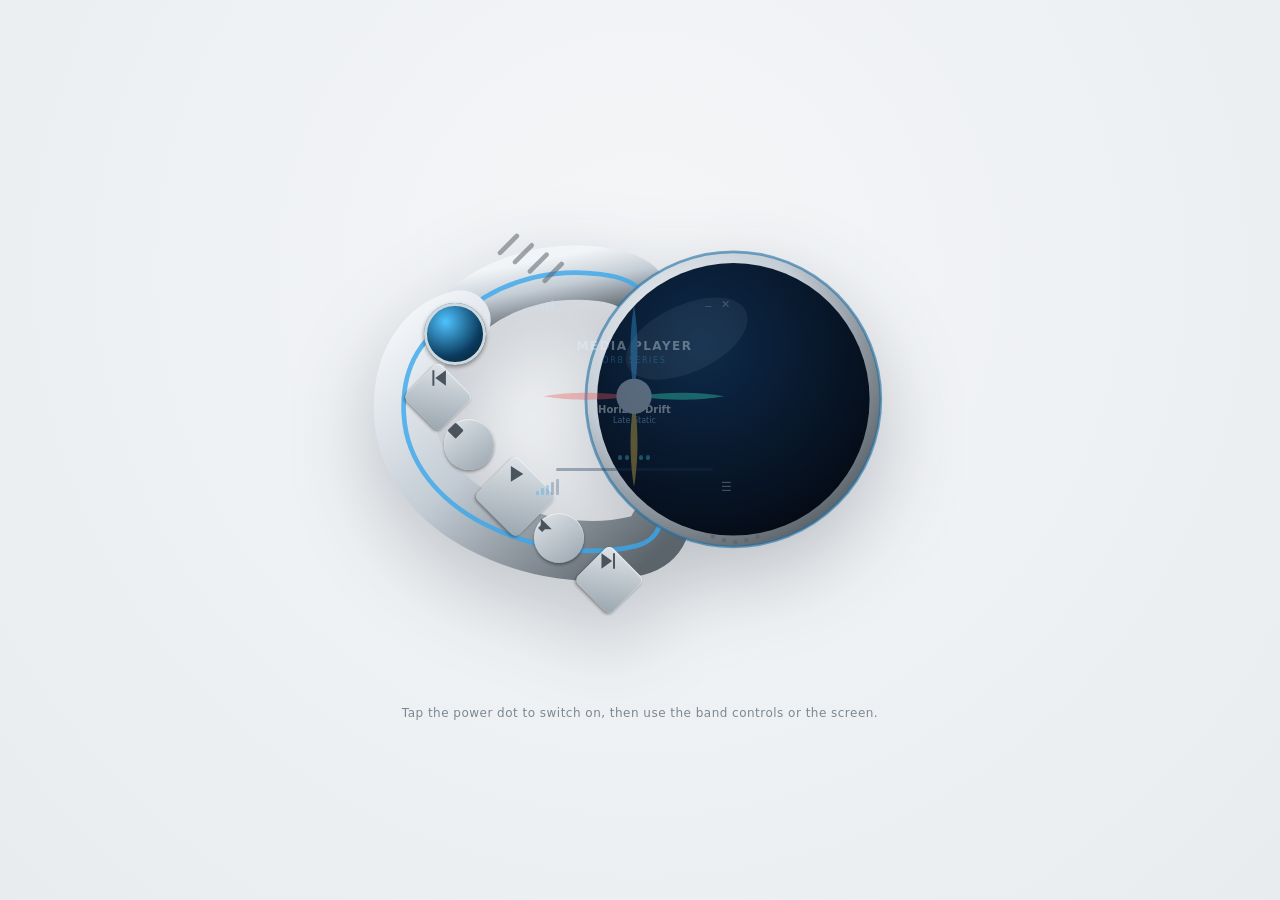
<file: templates/wearable.html>
<!DOCTYPE html>
<html lang="en">
<head>
<meta charset="UTF-8">
<meta name="viewport" content="width=device-width, initial-scale=1.0">
<title>ORB Wearable Player</title>
<style>
  :root{
    --metal-1:#f2f5f8;
    --metal-2:#c3ccd4;
    --metal-3:#8d97a1;
    --metal-4:#5b636b;
    --trim:#3aa8ec;
    --trim-dim:#1f6fa3;
    --screen-bg:#050b16;
    --screen-glow:#0d2a4a;
    --ok:#38e6c5;
    --page-bg:#e9ecef;
  }
  *{box-sizing:border-box;}
  body{
    margin:0;
    min-height:100vh;
    display:flex;
    align-items:center;
    justify-content:center;
    background:radial-gradient(circle at 50% 30%, #f4f6f8, var(--page-bg));
    font-family:'Segoe UI', system-ui, -apple-system, sans-serif;
    padding:40px 16px;
  }
  .stage{
    width:min(560px,94vw);
    aspect-ratio:600/540;
    position:relative;
    filter:drop-shadow(0 30px 40px rgba(30,40,55,.25));
  }
  .stage svg{position:absolute;inset:0;width:100%;height:100%;overflow:visible;}

  /* ---- power / hook button ---- */
  .power-btn{
    position:absolute;
    left:11.5%; top:24.5%;
    width:11%; aspect-ratio:1;
    border-radius:50%;
    border:none;
    cursor:pointer;
    background:
      radial-gradient(circle at 35% 30%, #4fc3ff, #0a3a5c 60%, #041722 100%);
    box-shadow:inset 0 0 0 3px #cfd8de, 0 2px 4px rgba(0,0,0,.4);
    transition:box-shadow .25s ease;
  }
  .power-btn.on{box-shadow:inset 0 0 0 3px #cfd8de, 0 0 14px 3px var(--trim), 0 2px 4px rgba(0,0,0,.4);}
  .power-btn:active{transform:scale(.94);}

  /* ---- diamond control buttons on the band ---- */
  .band-btn{
    position:absolute;
    width:9%; aspect-ratio:1;
    border:none;
    cursor:pointer;
    background:linear-gradient(145deg,#dfe5ea,#9aa5ae);
    box-shadow:0 2px 3px rgba(0,0,0,.35), inset 0 1px 1px rgba(255,255,255,.6);
    display:flex; align-items:center; justify-content:center;
    transition:transform .12s ease, box-shadow .12s ease, background .2s ease;
  }
  .band-btn.diamond{ border-radius:6px; transform:rotate(45deg); }
  .band-btn.diamond svg, .band-btn.round svg{ transform:rotate(-45deg); }
  .band-btn.round{ border-radius:50%; }
  .band-btn svg{width:46%;height:46%;fill:#4a545d;}
  .band-btn:hover{transform:rotate(45deg) scale(1.08);}
  .band-btn.round:hover{transform:scale(1.08);}
  .band-btn:active{transform:rotate(45deg) scale(.93);}
  .band-btn.round:active{transform:scale(.93);}
  .band-btn.active{background:linear-gradient(145deg,#7fd8ff,#1f8fd8); box-shadow:0 0 10px 2px var(--trim), inset 0 1px 1px rgba(255,255,255,.7);}
  .band-btn.active svg{fill:#04263c;}
  #btnPrev{left:9.5%; top:38%;}
  #btnStop{left:15%; top:47.5%;}
  #btnPlay{left:22.5%; top:57%; width:10.5%;}
  #btnMute{left:31%; top:66%;}
  #btnNext{left:40%; top:74.5%;}

  /* ---- screen UI ---- */
  .screen{
    position:absolute;
    left:49%; top:23.5%;
    width:35%; height:39%;
    transform:translate(-50%,0);
    display:flex; flex-direction:column;
    color:#cfe8ff;
    opacity:.35; pointer-events:none;
    transition:opacity .4s ease;
  }
  .screen.on{opacity:1; pointer-events:auto;}
  .topbar{display:flex; align-items:center; justify-content:space-between; font-size:clamp(7px,1.6vw,10px); opacity:.85;}
  .topbar .bars{display:flex; gap:2px; align-items:flex-end;}
  .topbar .bars i{display:block; width:3px; background:#cfe8ff; border-radius:1px;}
  .topbar .win-ctrls{display:flex; gap:6px;}
  .topbar .win-ctrls button{
    background:none;border:none;color:#cfe8ff;font-size:11px;cursor:pointer;opacity:.8;padding:0 2px;
  }
  .topbar .win-ctrls button:hover{opacity:1;color:#fff;}

  .brand{
    flex:1;
    display:flex; flex-direction:column; align-items:center; justify-content:center;
    gap:4%;
  }
  .logo{width:34%;}
  .brand-name{font-size:clamp(8px,2vw,12px); letter-spacing:.12em; font-weight:600; color:#eaf6ff;}
  .brand-sub{font-size:clamp(6px,1.4vw,8px); letter-spacing:.2em; color:var(--trim); opacity:.85;}
  .track{margin-top:6%; text-align:center;}
  .track .title{font-size:clamp(7px,1.7vw,10px); font-weight:600; color:#fff;}
  .track .artist{font-size:clamp(6px,1.4vw,8px); color:#9fc4e6; margin-top:1px;}

  .eq{display:flex; gap:3px; align-items:flex-end; height:14%; margin:4% 0; justify-content:center;}
  .eq i{width:4px; background:linear-gradient(var(--trim),var(--ok)); border-radius:2px; height:20%; transition:height .15s;}
  .eq.playing i{animation:bounce 900ms ease-in-out infinite;}
  .eq i:nth-child(1){animation-delay:.0s;}
  .eq i:nth-child(2){animation-delay:.12s;}
  .eq i:nth-child(3){animation-delay:.24s;}
  .eq i:nth-child(4){animation-delay:.36s;}
  .eq i:nth-child(5){animation-delay:.48s;}
  @keyframes bounce{0%,100%{height:15%;}50%{height:90%;}}

  .progress{width:80%; height:3px; background:#173250; border-radius:2px; margin:0 auto; overflow:hidden;}
  .progress-fill{height:100%; width:0%; background:linear-gradient(90deg,var(--trim),var(--ok)); transition:width .2s linear;}

  .bottom{display:flex; align-items:center; justify-content:space-between; margin-top:auto; padding-top:4%;}
  .vol{display:flex; gap:2px; align-items:flex-end; cursor:pointer;}
  .vol i{display:block; width:3px; background:#4a6a88; border-radius:1px;}
  .vol i.on{background:var(--trim);}
  .menu-btn{background:none;border:none;color:#cfe8ff;cursor:pointer;font-size:12px;padding:0;opacity:.8;}
  .menu-btn:hover{opacity:1;}

  .menu-list{
    position:absolute; left:49%; top:23.5%; transform:translate(-50%,0);
    width:35%; background:#081524; border:1px solid #1c3c5c; border-radius:6px;
    padding:4px 0; display:none; z-index:5; box-shadow:0 6px 16px rgba(0,0,0,.5);
  }
  .menu-list.show{display:block;}
  .menu-list div{padding:5px 8px; font-size:clamp(6px,1.5vw,9px); color:#cfe8ff; cursor:pointer;}
  .menu-list div:hover{background:#123350;}
  .menu-list div.sel{color:var(--ok);}

  .caption{
    text-align:center; margin-top:22px; font-size:12px; color:#7b8894; letter-spacing:.04em;
  }
</style>
</head>
<body>

<div>
<div class="stage">
  <svg viewBox="0 0 600 540" xmlns="http://www.w3.org/2000/svg">
    <defs>
      <linearGradient id="bandGrad" x1="0" y1="0" x2="1" y2="1">
        <stop offset="0%" stop-color="var(--metal-1)"/>
        <stop offset="45%" stop-color="var(--metal-2)"/>
        <stop offset="100%" stop-color="var(--metal-4)"/>
      </linearGradient>
      <radialGradient id="bezelGrad" cx="35%" cy="30%" r="75%">
        <stop offset="0%" stop-color="var(--metal-1)"/>
        <stop offset="55%" stop-color="var(--metal-2)"/>
        <stop offset="100%" stop-color="var(--metal-4)"/>
      </radialGradient>
      <radialGradient id="screenGrad" cx="38%" cy="30%" r="75%">
        <stop offset="0%" stop-color="var(--screen-glow)"/>
        <stop offset="100%" stop-color="var(--screen-bg)"/>
      </radialGradient>
    </defs>

    <!-- upper claw arm -->
    <path d="M120,135 C160,105 210,95 258,101 C282,104 296,111 302,121"
          fill="none" stroke="url(#bandGrad)" stroke-width="58" stroke-linecap="round"/>
    <path d="M120,135 C160,105 210,95 258,101 C282,104 296,111 302,121"
          fill="none" stroke="var(--trim)" stroke-width="5" opacity=".8" stroke-linecap="round"/>

    <!-- main lower band -->
    <path d="M108,150 C68,160 44,200 47,252 C50,304 86,344 132,368 C186,396 246,404 296,392 C308,389 316,382 320,373"
          fill="none" stroke="url(#bandGrad)" stroke-width="64" stroke-linecap="round"/>
    <path d="M108,150 C68,160 44,200 47,252 C50,304 86,344 132,368 C186,396 246,404 296,392 C308,389 316,382 320,373"
          fill="none" stroke="var(--trim)" stroke-width="5" opacity=".8" stroke-linecap="round"/>

    <!-- vent ridges near hook -->
    <g stroke="var(--metal-4)" stroke-width="5" stroke-linecap="round" opacity=".55">
      <line x1="150" y1="78" x2="168" y2="60"/>
      <line x1="166" y1="88" x2="184" y2="70"/>
      <line x1="182" y1="98" x2="200" y2="80"/>
      <line x1="198" y1="108" x2="216" y2="90"/>
    </g>

    <!-- screen bezel -->
    <circle cx="400" cy="235" r="158" fill="url(#bezelGrad)"/>
    <circle cx="400" cy="235" r="158" fill="none" stroke="var(--trim-dim)" stroke-width="3" opacity=".6"/>
    <circle cx="400" cy="235" r="146" fill="url(#screenGrad)"/>
    <ellipse cx="350" cy="170" rx="70" ry="36" fill="#ffffff" opacity=".06" transform="rotate(-25 350 170)"/>

    <!-- speaker grille -->
    <g fill="var(--metal-4)" opacity=".7">
      <circle cx="378" cy="382" r="2.4"/>
      <circle cx="390" cy="386" r="2.4"/>
      <circle cx="402" cy="388" r="2.4"/>
      <circle cx="414" cy="386" r="2.4"/>
      <circle cx="426" cy="382" r="2.4"/>
    </g>
  </svg>

  <!-- power button -->
  <button class="power-btn" id="powerBtn" aria-label="Power"></button>

  <!-- band diamond controls -->
  <button class="band-btn diamond" id="btnPrev" aria-label="Previous track" title="Previous">
    <svg viewBox="0 0 24 24"><path d="M6 4h2v16H6zM20 4L9 12l11 8z"/></svg>
  </button>
  <button class="band-btn round" id="btnStop" aria-label="Stop" title="Stop">
    <svg viewBox="0 0 24 24"><rect x="6" y="6" width="12" height="12" rx="1.5"/></svg>
  </button>
  <button class="band-btn diamond" id="btnPlay" aria-label="Play or pause" title="Play / Pause">
    <svg viewBox="0 0 24 24" id="playIcon"><path d="M8 5v14l11-7z"/></svg>
  </button>
  <button class="band-btn round" id="btnMute" aria-label="Mute" title="Mute">
    <svg viewBox="0 0 24 24" id="muteIcon"><path d="M4 9v6h4l5 5V4L8 9H4z"/></svg>
  </button>
  <button class="band-btn diamond" id="btnNext" aria-label="Next track" title="Next">
    <svg viewBox="0 0 24 24"><path d="M16 4h2v16h-2zM4 4l11 8L4 20z"/></svg>
  </button>

  <!-- screen UI -->
  <div class="screen" id="screen">
    <div class="topbar">
      <div class="bars">
        <i style="height:4px"></i><i style="height:6px"></i><i style="height:8px"></i><i style="height:10px"></i>
      </div>
      <div class="win-ctrls">
        <button id="btnMin" title="Sleep">–</button>
        <button id="btnClose" title="Power off">✕</button>
      </div>
    </div>

    <div class="brand">
      <svg class="logo" viewBox="0 0 100 100">
        <path d="M50 4 C50 4 54 24 50 48 C46 24 50 4 50 4Z" fill="#3aa8ec" transform="rotate(0 50 50)"/>
        <path d="M50 4 C50 4 54 24 50 48 C46 24 50 4 50 4Z" fill="#38e6c5" transform="rotate(90 50 50)"/>
        <path d="M50 4 C50 4 54 24 50 48 C46 24 50 4 50 4Z" fill="#f2c94c" transform="rotate(180 50 50)"/>
        <path d="M50 4 C50 4 54 24 50 48 C46 24 50 4 50 4Z" fill="#eb5757" transform="rotate(270 50 50)"/>
        <circle cx="50" cy="50" r="9" fill="#eaf6ff"/>
      </svg>
      <div class="brand-name">MEDIA PLAYER</div>
      <div class="brand-sub">ORB SERIES</div>
    </div>

    <div class="track">
      <div class="title" id="trackTitle">Horizon Drift</div>
      <div class="artist" id="trackArtist">Late Static</div>
    </div>

    <div class="eq" id="eq"><i></i><i></i><i></i><i></i><i></i></div>
    <div class="progress"><div class="progress-fill" id="progressFill"></div></div>

    <div class="bottom">
      <div class="vol" id="volBars" title="Volume">
        <i style="height:4px" data-lvl="1"></i>
        <i style="height:7px" data-lvl="2"></i>
        <i style="height:10px" data-lvl="3"></i>
        <i style="height:13px" data-lvl="4"></i>
        <i style="height:16px" data-lvl="5"></i>
      </div>
      <button class="menu-btn" id="btnMenu" title="Track list">☰</button>
    </div>
  </div>

  <div class="menu-list" id="menuList"></div>
</div>
<div class="caption">Tap the power dot to switch on, then use the band controls or the screen.</div>
</div>

<script>
  const tracks = [
    {title:"Horizon Drift", artist:"Late Static"},
    {title:"Copper Skyline", artist:"Nova Wren"},
    {title:"Glass Weather", artist:"Late Static"},
    {title:"Halfway Signal", artist:"Kite Season"},
  ];

  let state = { power:false, playing:false, trackIndex:0, progress:0, volume:3, muted:false };
  let rafId = null, lastT = null;

  const el = id => document.getElementById(id);
  const powerBtn = el('powerBtn'), screen = el('screen');
  const playIcon = el('playIcon'), muteIcon = el('muteIcon');
  const trackTitle = el('trackTitle'), trackArtist = el('trackArtist');
  const eq = el('eq'), progressFill = el('progressFill');
  const volBars = el('volBars'), menuList = el('menuList');

  function renderTrack(){
    const t = tracks[state.trackIndex];
    trackTitle.textContent = t.title;
    trackArtist.textContent = t.artist;
  }

  function renderVolume(){
    [...volBars.children].forEach(bar=>{
      const lvl = +bar.dataset.lvl;
      bar.classList.toggle('on', !state.muted && lvl<=state.volume);
    });
    muteIcon.innerHTML = state.muted
      ? '<path d="M16.5 12L21 16.5 19.6 17.9 15.1 13.4 10.6 17.9 9.2 16.5 13.7 12 9.2 7.5 10.6 6.1 15.1 10.6 19.6 6.1 21 7.5z"/>'
      : '<path d="M4 9v6h4l5 5V4L8 9H4z"/>';
  }

  function setPlaying(playing){
    state.playing = playing;
    eq.classList.toggle('playing', playing);
    playIcon.setAttribute('d', playing ? 'M7 5h4v14H7zM13 5h4v14h-4z' : 'M8 5v14l11-7z');
    if(playing){ lastT=null; rafId = requestAnimationFrame(tick); }
    else if(rafId){ cancelAnimationFrame(rafId); rafId=null; }
  }

  function tick(ts){
    if(lastT===null) lastT=ts;
    const dt = ts - lastT; lastT = ts;
    state.progress += dt/60; // ~6s per loop
    if(state.progress >= 100){ state.progress = 0; changeTrack(1); }
    progressFill.style.width = state.progress + '%';
    if(state.playing) rafId = requestAnimationFrame(tick);
  }

  function changeTrack(dir){
    state.trackIndex = (state.trackIndex + dir + tracks.length) % tracks.length;
    state.progress = 0;
    progressFill.style.width = '0%';
    renderTrack();
  }

  function buildMenu(){
    menuList.innerHTML = tracks.map((t,i)=>
      `<div data-i="${i}" class="${i===state.trackIndex?'sel':''}">${t.title} — ${t.artist}</div>`
    ).join('');
  }

  function setPower(on){
    state.power = on;
    powerBtn.classList.toggle('on', on);
    screen.classList.toggle('on', on);
    menuList.classList.remove('show');
    if(!on){ setPlaying(false); state.progress=0; progressFill.style.width='0%'; }
  }

  powerBtn.addEventListener('click', ()=> setPower(!state.power));
  el('btnClose').addEventListener('click', ()=> setPower(false));
  el('btnMin').addEventListener('click', ()=> setPower(false));

  el('btnPlay').addEventListener('click', ()=>{ if(!state.power) return; setPlaying(!state.playing); });
  el('btnStop').addEventListener('click', ()=>{ if(!state.power) return; setPlaying(false); state.progress=0; progressFill.style.width='0%'; });
  el('btnNext').addEventListener('click', ()=>{ if(!state.power) return; changeTrack(1); });
  el('btnPrev').addEventListener('click', ()=>{ if(!state.power) return; changeTrack(-1); });
  el('btnMute').addEventListener('click', ()=>{ if(!state.power) return; state.muted = !state.muted; renderVolume(); });

  volBars.addEventListener('click', e=>{
    if(!state.power) return;
    const bar = e.target.closest('i'); if(!bar) return;
    state.muted = false;
    state.volume = +bar.dataset.lvl;
    renderVolume();
  });

  el('btnMenu').addEventListener('click', ()=>{
    if(!state.power) return;
    buildMenu();
    menuList.classList.toggle('show');
  });
  menuList.addEventListener('click', e=>{
    const row = e.target.closest('div'); if(!row) return;
    state.trackIndex = +row.dataset.i;
    state.progress = 0; progressFill.style.width='0%';
    renderTrack();
    menuList.classList.remove('show');
  });

  [el('btnPrev'), el('btnStop'), el('btnPlay'), el('btnMute'), el('btnNext')].forEach(b=>{
    b.addEventListener('mousedown', ()=> b.classList.add('active'));
    ['mouseup','mouseleave'].forEach(ev=> b.addEventListener(ev, ()=> b.classList.remove('active')));
  });

  renderTrack();
  renderVolume();
</script>
</body>
</html>
</file>
